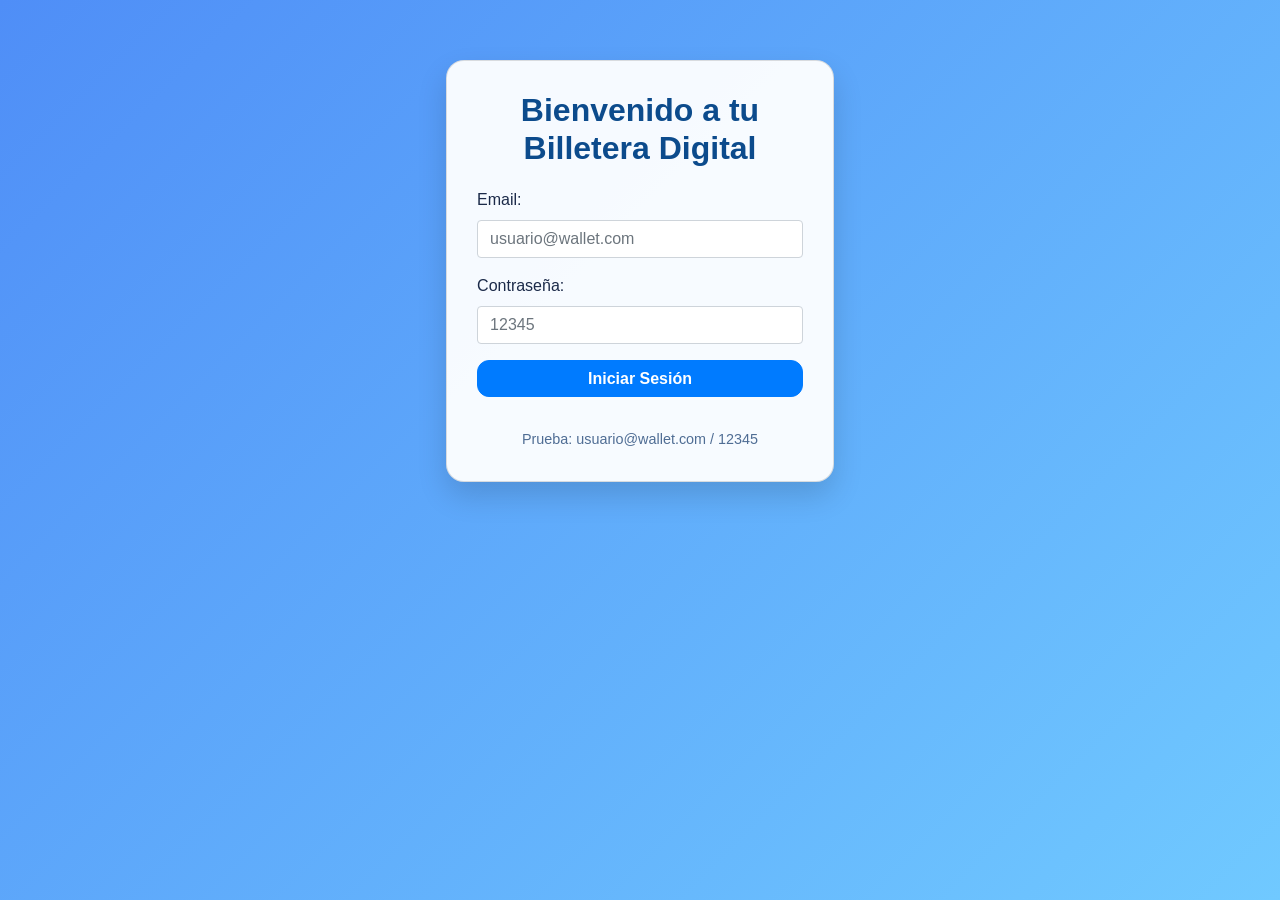
<file: index.html>
<!DOCTYPE html>
<html>
<head>
  <meta charset="UTF-8">
  <meta name="viewport" content="width=device-width, initial-scale=1.0">
  <title>Wallet - Login</title>
  <link rel="stylesheet" href="https://maxcdn.bootstrapcdn.com/bootstrap/4.0.0/css/bootstrap.min.css">
  <link rel="stylesheet" href="styles.css">
</head>
<body>
  <div class="container">
    <div class="card">
      <h2>Bienvenido a tu Billetera Digital</h2>
      <form id="loginForm">
        <div class="form-group">
          <label for="email">Email:</label>
          <input type="email" class="form-control" id="email" placeholder="usuario@wallet.com" required>
        </div>
        <div class="form-group">
          <label for="password">Contraseña:</label>
          <input type="password" class="form-control" id="password" placeholder="12345" required>
        </div>
        <button type="submit" class="btn btn-primary btn-block">Iniciar Sesión</button>
      </form>
      <div id="alertPlaceholder" class="mt-3"></div>
      <footer>Prueba: usuario@wallet.com / 12345</footer>
    </div>
  </div>

  <script src="https://code.jquery.com/jquery-3.6.0.min.js"></script>
  <script src="index.js"></script>
</body>
</html>
</file>
<file: styles.css>
/* Estilos generales del cuerpo */
body {
  background: linear-gradient(135deg, #4f8ef7, #70c9ff);
  color: #1b2a49;
  font-family: 'Segoe UI', Tahoma, Geneva, Verdana, sans-serif;
  min-height: 100vh;
  margin: 0;
  padding: 20px;
}

/* Contenedor principal */
.container {
  width: 100%;
  max-width: 460px;
  margin: 40px auto;
  padding: 0 16px;
}

/* Tarjeta principal */
.card {
  background: rgba(255, 255, 255, 0.95);
  border-radius: 18px;
  box-shadow: 0 14px 30px rgba(0, 0, 0, 0.14);
  padding: 76px;
  max-width: 35%;
  margin: 0 auto;
}

/* Títulos h2 */
h2 {
  font-weight: 700;
  margin-bottom: 20px;
  text-align: center;
  color: #0c4b8c;
}
/* Títulos h3 */
h3 {
  font-size: 1.3rem;
  font-weight: 600;
  color: #0c4b8c;
  margin-bottom: 15px;
}

/* Tarjeta de saldo */
.balance-card {
  background: #eef6ff;
  border: 1px solid #c8ddff;
  border-radius: 14px;
  margin-bottom: 20px;
  padding: 18px;
  text-align: center;
}

.balance-card h3 {
  margin: 0;
  font-size: 2rem;
  color: #0b3f75;
}

.balance-card p {
  color: #0c4b8c;
  margin-bottom: 10px;
}

/* Botones */
.btn {
  border-radius: 12px;
  margin-bottom: 12px;
  font-weight: 600;
  padding: 0.5rem 0.75rem;
  line-height: 1.2;
}

.btn:last-child {
  margin-bottom: 0;
}

/* Items de lista */
.list-group-item {
  border: none;
  border-radius: 12px;
  margin-bottom: 10px;
  background: #f8fbff;
  color: #244a76;
  padding: 15px;
}

/* Línea divisora */
hr {
  border-color: rgba(12, 75, 140, 0.18);
  margin: 20px 0;
}

/* Pie de página */
footer {
  margin-top: 16px;
  text-align: center;
  color: #4f6d94;
  font-size: 0.9rem;
}

/* Responsive para móviles */
@media (max-width: 576px) {
  .container {
    margin: 20px auto;
  }

  .card {
    padding: 20px;
  }

  h2 {
    font-size: 1.5rem;
  }

  .balance-card h3 {
    font-size: 1.8rem;
  }
}

/* Buttons in btn-group: stack on extra-small, inline on sm+ */
@media (max-width: 575.98px) {
  .btn-group .btn {
    display: block;
    width: 100%;
  }
  .btn-group .btn + .btn {
    margin-top: 0.5rem;
  }
}

/* Larger container widths for bigger screens */
@media (min-width: 576px) {
  .container { max-width: 540px; }
}
@media (min-width: 768px) {
  .container { max-width: 720px; }
  .card { padding: 30px; }
}
@media (min-width: 992px) {
  .container { max-width: 960px; }
}
@media (min-width: 1200px) {
  .container { max-width: 1140px; }
}

#modal {
  display: none;
  position: fixed;
  background: rgba(0, 0, 0, 0.5);
  top: 0;
  left: 0;
  width: 100%;
  height: 100%;
  z-index: 1000;
}

#modal .modal-inner {
  background: white;
  margin: 50px auto;
  padding: 30px;
  width: 90%;
  max-width: 400px;
  border-radius: 10px;
}

/* ===== Animaciones ===== */
@keyframes fadeInUp {
  from { opacity: 0; transform: translateY(30px); }
  to   { opacity: 1; transform: translateY(0); }
}

@keyframes fadeInDown {
  from { opacity: 0; transform: translateY(-20px); }
  to   { opacity: 1; transform: translateY(0); }
}

@keyframes pulse {
  0%, 100% { transform: scale(1); }
  50%      { transform: scale(1.03); }
}

@keyframes countHighlight {
  0% { color: #0b3f75; }
  50% { color: #28a745; }
  100% { color: #0b3f75; }
}

.anim-fade-in-up {
  animation: fadeInUp 0.6s ease forwards;
}

.anim-fade-in-down {
  animation: fadeInDown 0.5s ease forwards;
}

.anim-pulse {
  animation: pulse 0.4s ease;
}

.anim-count {
  animation: countHighlight 0.8s ease;
}

/* Hover effects en botones */
.btn {
  transition: transform 0.15s ease, box-shadow 0.15s ease, padding 0.15s ease !important;
}

.btn:hover {
  transform: translateY(-2px);
  box-shadow: 0 4px 12px rgba(0, 0, 0, 0.15);
}

.btn:active {
  transform: translateY(0) scale(0.97);
}

/* Animación para items de lista */
.list-group-item {
  transition: opacity 0.3s ease, transform 0.3s ease;
}

.list-group-item.item-enter {
  opacity: 0;
  transform: translateX(-20px);
}

.list-group-item.item-enter-active {
  opacity: 1;
  transform: translateX(0);
}

/* Autocomplete dropdown */
.autocomplete-wrap {
  position: relative;
}

.autocomplete-dropdown {
  position: absolute;
  top: 100%;
  left: 0;
  right: 0;
  z-index: 999;
  background: #fff;
  border: 1px solid #c8ddff;
  border-radius: 0 0 12px 12px;
  box-shadow: 0 6px 16px rgba(0, 0, 0, 0.1);
  max-height: 200px;
  overflow-y: auto;
  display: none;
}

.autocomplete-dropdown .autocomplete-item {
  padding: 10px 14px;
  cursor: pointer;
  border-bottom: 1px solid #f0f4ff;
  transition: background 0.15s ease;
}

.autocomplete-dropdown .autocomplete-item:last-child {
  border-bottom: none;
}

.autocomplete-dropdown .autocomplete-item:hover,
.autocomplete-dropdown .autocomplete-item.active {
  background: #eef6ff;
}

/* Saldo animado en menú */
.balance-card {
  transition: box-shadow 0.3s ease;
}

.balance-card.highlight {
  box-shadow: 0 0 20px rgba(40, 167, 69, 0.3);
}
</file>
